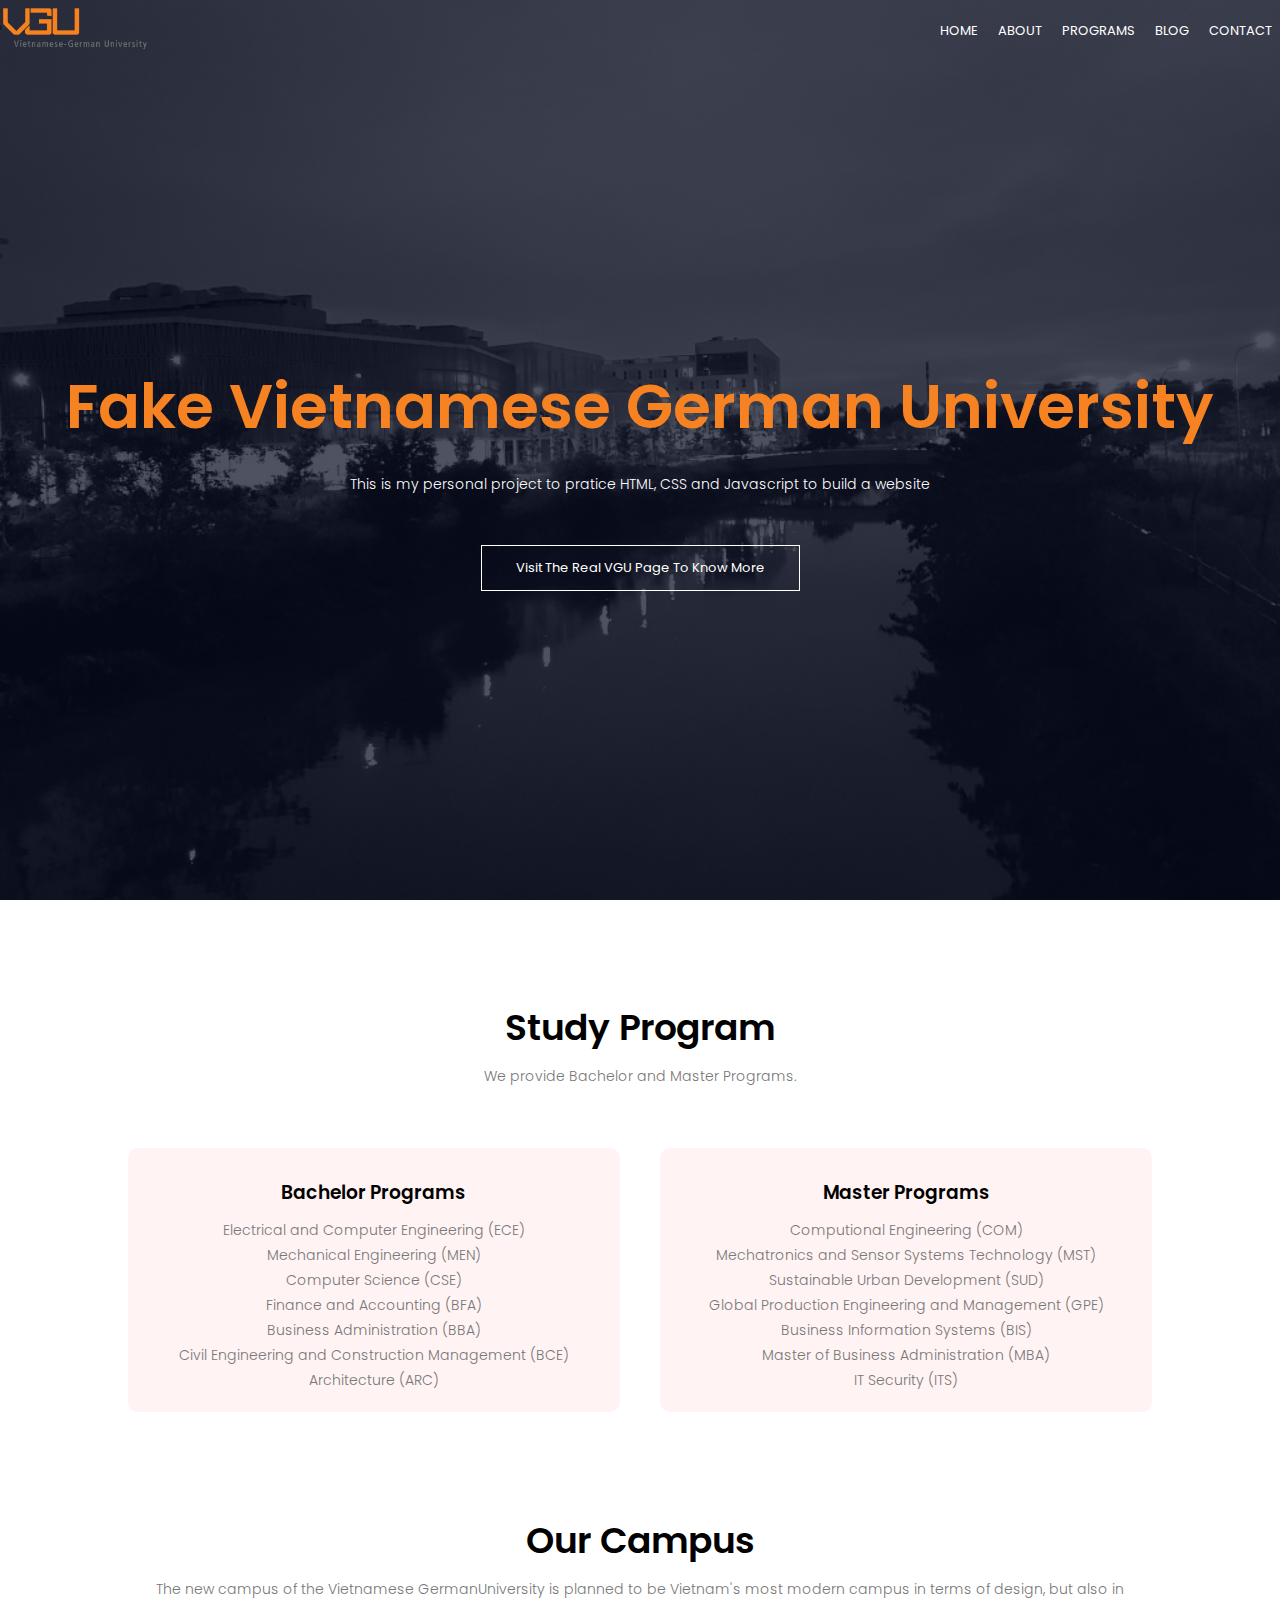
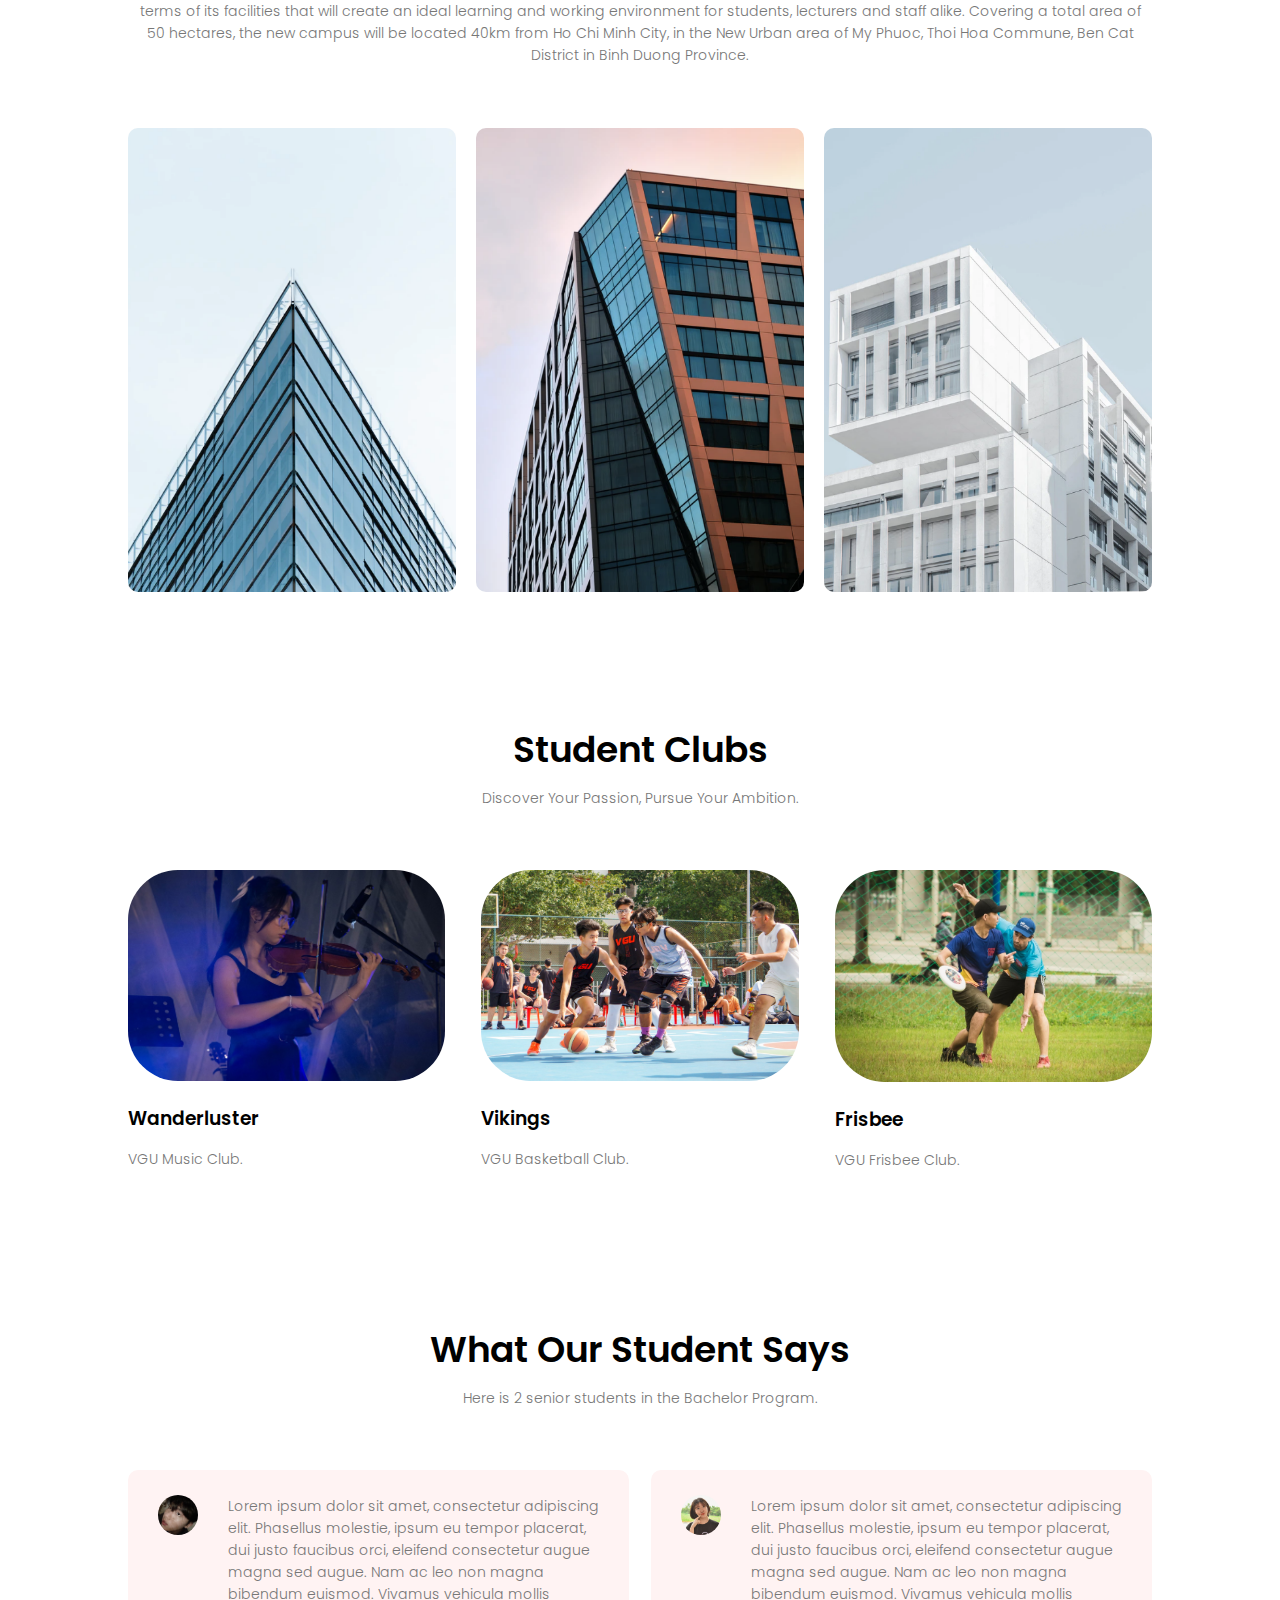
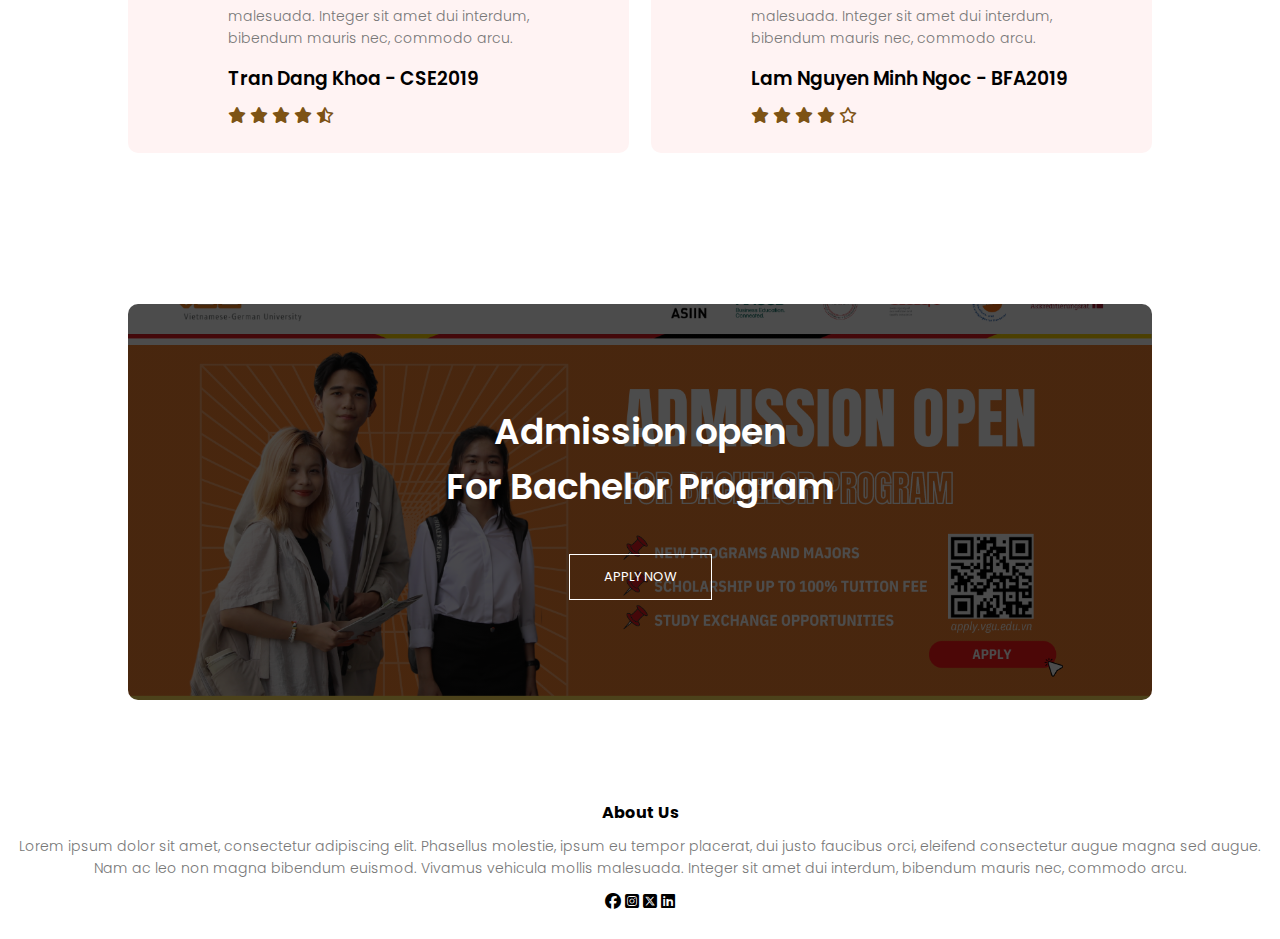
<file: index.html>
<!DOCTYPE html>
<html lang="en">
<head>
    <meta charset="UTF-8">
    <meta http-equiv="X-UA-Compatible" content="IE=edge">
    <meta name="viewport" content="width=device-width, initial-scale=1.0">
    <title>FAKE VGU</title>
    <link rel="stylesheet" href="style.css"> <!--Connect to style.css file-->
    <link rel="preconnect" href="https://fonts.googleapis.com"> <!--Preconnect to Font from Google Font-->
    <link rel="preconnect" href="https://fonts.gstatic.com" crossorigin> <!--Preconnect to Font from Google Font-->
    <link href="https://fonts.googleapis.com/css2?family=Poppins:ital,wght@0,100;0,200;0,300;0,400;0,600;0,700;1,100&display=swap" rel="stylesheet"> <!--Preconnect to Font from Google Font-->
    <link rel="stylesheet" href="https://cdnjs.cloudflare.com/ajax/libs/font-awesome/6.6.0/css/all.min.css"> <!--Connect to the font awesome website for icons (Search font awesome cdn)-->
</head>
<body>
    <section class="header">
        <nav>
            <a href="index.html"><img src="images/vgu_logo.png"></a>
            <div class="nav-links" id="navLinks">
                <i class="fa-solid fa-xmark" onclick="hideMenu()"></i>
                <ul>
                    <li><a href="index.html">HOME</a></li>
                    <li><a href="about.html">ABOUT</a></li>
                    <li><a href="course.html">PROGRAMS</a></li>
                    <li><a href="blog.html">BLOG</a></li>
                    <li><a href="contact.html">CONTACT</a></li>
                </ul>
            </div>
            <i class="fa-solid fa-bars" onclick="showMenu()"></i>
        </nav>
        <div class="text-box">
            <h1>Fake Vietnamese German University</h1>
            <p>This is my personal project to pratice HTML, CSS and Javascript to build a website</p><!--This tag is paragraph-->
            <a href="https://vgu.edu.vn/web/cms/home" class="hero-btn">Visit The Real VGU Page To Know More</a>
        </div>
    </section>

<!----------- Course ----------->
<section class="course">
    <h1>Study Program</h1>
    <p>We provide Bachelor and Master Programs.</p>
    <div class="row">
        <div class="course-col">
            <h3>Bachelor Programs</h3>
            <a href="">Electrical and Computer Engineering (ECE)</a>
            <br>
            <a href="">Mechanical Engineering (MEN)</a>
            <br>
            <a href="">Computer Science (CSE)</a>
            <br>
            <a href="">Finance and Accounting (BFA)</a>
            <br>
            <a href="">Business Administration (BBA)</a>
            <br>
            <a href="">Civil Engineering and Construction Management (BCE)</a>
            <br>
            <a href="">Architecture (ARC)</a>
        </div>
        <div class="course-col">
            <h3>Master Programs</h3>
            <a href="">Computional Engineering (COM)</a>
            <br>
            <a href="">Mechatronics and Sensor Systems Technology (MST)</a>
            <br>
            <a href="">Sustainable Urban Development (SUD)</a>
            <br>
            <a href="">Global Production Engineering and Management (GPE)</a>
            <br>
            <a href="">Business Information Systems (BIS)</a>
            <br>
            <a href="">Master of Business Administration (MBA)</a>
            <br>
            <a href="">IT Security (ITS)</a>
        </div>
    </div>
</section>

<!----------Campus---------->
<section class="campus">
    <h1>Our Campus</h1>
    <p>The new campus of the Vietnamese GermanUniversity is planned to be Vietnam's most modern campus in terms of design, 
        but also in terms of its facilities that will create an ideal learning and working environment for students, 
        lecturers and staff alike. Covering a total area of 50 hectares, the new campus will be located 40km from Ho Chi Minh City, 
        in the New Urban area of My Phuoc, Thoi Hoa Commune, Ben Cat District in Binh Duong Province.</p>

    <div class="row">
        <div class="campus-col">
            <img src="images/london.png">
            <div class="layer">
                <h3>ADMIN BUILDING</h3>
            </div>
        </div>
        <div class="campus-col">
            <img src="images/newyork.png">
            <div class="layer">
                <h3>LECTURE HALL</h3>
            </div>
        </div>
        <div class="campus-col">
            <img src="images/washington.png">
            <div class="layer">
                <h3>DORMITORY</h3>
            </div>
        </div>
    </div>
</section>

<!----------Student Clubs/Class name: facilities---------->
<section class="clubs">
    <h1>Student Clubs</h1>
    <p>Discover Your Passion, Pursue Your Ambition.</p>

    <div class="row">
        <div class="clubs-col">
            <img src="images/Wanderluster.jpg">
            <h3>Wanderluster</h3>
            <p>VGU Music Club. </p>
        </div>
        <div class="clubs-col">
            <img src="images/basketballclub.png">
            <h3>Vikings</h3>
            <p>VGU Basketball Club.</p>
        </div>
        <div class="clubs-col">
            <img src="images/Fisbee.jpg">
            <h3>Frisbee</h3>
            <p>VGU Frisbee Club.</p>
        </div>
    </div>
</section>

<!----------Testimonials---------->
<section class="testimonials">
    <h1>What Our Student Says</h1>
    <p>Here is 2 senior students in the Bachelor Program.</p>
    <div class="row">
        <div class="testimonials-col">
            <img src="images/Student 1.jpg">
            <div>
                <p>Lorem ipsum dolor sit amet, consectetur adipiscing elit. 
                    Phasellus molestie, ipsum eu tempor placerat, dui justo faucibus orci, eleifend consectetur augue magna sed augue. 
                    Nam ac leo non magna bibendum euismod. 
                    Vivamus vehicula mollis malesuada. Integer sit amet dui interdum, bibendum mauris nec, commodo arcu.
                </p>
                <h3>Tran Dang Khoa - CSE2019</h3>
                <i class="fa-solid fa-star"></i>
                <i class="fa-solid fa-star"></i>
                <i class="fa-solid fa-star"></i>
                <i class="fa-solid fa-star"></i>
                <i class="fa-regular fa-star-half-stroke"></i>
            </div>  
        </div>
        <div class="testimonials-col">
            <img src="images/Student 2.jpg">
            <div>
                <p>Lorem ipsum dolor sit amet, consectetur adipiscing elit. 
                    Phasellus molestie, ipsum eu tempor placerat, dui justo faucibus orci, eleifend consectetur augue magna sed augue. 
                    Nam ac leo non magna bibendum euismod. 
                    Vivamus vehicula mollis malesuada. Integer sit amet dui interdum, bibendum mauris nec, commodo arcu.
                </p>
                <h3>Lam Nguyen Minh Ngoc - BFA2019</h3>
                <i class="fa-solid fa-star"></i>
                <i class="fa-solid fa-star"></i>
                <i class="fa-solid fa-star"></i>
                <i class="fa-solid fa-star"></i>
                <i class="fa-regular fa-star"></i>
            </div>  
        </div>
    </div>
</section>

<!----Call To Action (CTA)---->
<section class="cta">
    <h1>Admission open<br>For Bachelor Program</h1>
    <a href="https://vgu.edu.vn/news?title=CALL-FOR-APPLICATIONS--FOR-ADMISSION-TO-BACHELORS-DEGREE-PROGRAMS-INTAKE-2024&id-bai-viet=8578986&pid=CmsHienThiBaiViet_WAR_cmsportlet_INSTANCE_agoLpZTgeq46&reCall=1" 
    class="hero-btn">APPLY NOW</a>
</section>

<!----Footer---->
<section class="footer">
    <h4>About Us</h4>
    <p>Lorem ipsum dolor sit amet, consectetur adipiscing elit. 
        Phasellus molestie, ipsum eu tempor placerat, dui justo faucibus orci, eleifend consectetur augue magna sed augue. 
        Nam ac leo non magna bibendum euismod.
        Vivamus vehicula mollis malesuada. Integer sit amet dui interdum, bibendum mauris nec, commodo arcu.
    </p>
    <div class="icons">
        <i class="fa-brands fa-facebook"></i>
        <i class="fa-brands fa-square-instagram"></i>
        <i class="fa-brands fa-square-x-twitter"></i>
        <i class="fa-brands fa-linkedin"></i>
    </div>

</section>

<!--Java Script for Toggle Menu-->
<script>
    var navLinks = document.getElementById("navLinks");
    function showMenu(){
        navLinks.style.right = "0";
    }
    function hideMenu(){
        navLinks.style.right = "-200px";
    }
</script>
</body>
</html>
</file>
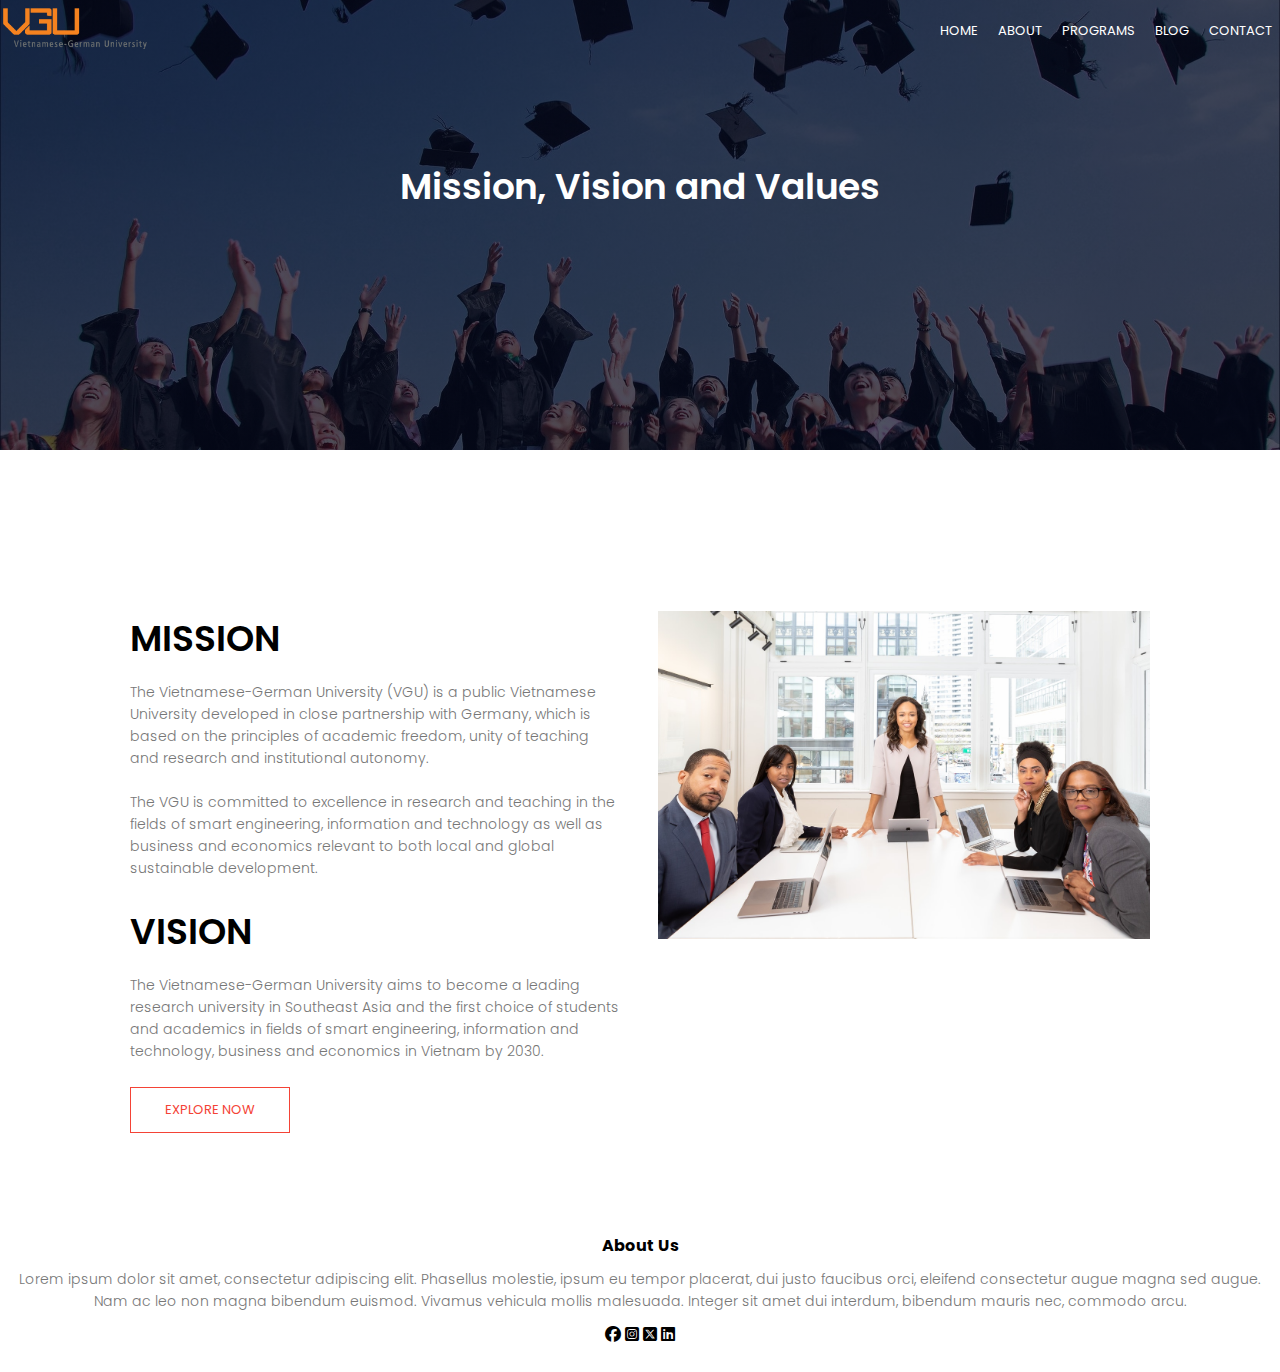
<file: about.html>
<!DOCTYPE html>
<html lang="en">
<head>
    <meta charset="UTF-8">
    <meta http-equiv="X-UA-Compatible" content="IE=edge">
    <meta name="viewport" content="width=device-width, initial-scale=1.0">
    <title>FAKE VGU</title>
    <link rel="stylesheet" href="style.css">
    <link rel="preconnect" href="https://fonts.googleapis.com">
    <link rel="preconnect" href="https://fonts.gstatic.com" crossorigin> <!--Font from Google Font-->
    <link href="https://fonts.googleapis.com/css2?family=Poppins:ital,wght@0,100;0,200;0,300;0,400;0,600;0,700;1,100&display=swap" rel="stylesheet"> <!--Font from Google Font-->
    <link rel="stylesheet" href="https://cdnjs.cloudflare.com/ajax/libs/font-awesome/6.6.0/css/all.min.css"> <!--Connect to the font awesome website for icons (Search font awesome cdn)-->
</head>
<body>
    <section class="sub-header">
        <nav>
            <a href="index.html"><img src="images/vgu_logo.png"></a>
            <div class="nav-links" id="navLinks">
                <i class="fa-solid fa-xmark" onclick="hideMenu()"></i>
                <ul>
                    <li><a href="index.html">HOME</a></li>
                    <li><a href="about.html">ABOUT</a></li>
                    <li><a href="course.html">PROGRAMS</a></li>
                    <li><a href="blog.html">BLOG</a></li>
                    <li><a href="contact.html">CONTACT</a></li>
                </ul>
            </div>
            <i class="fa-solid fa-bars" onclick="showMenu()"></i>
        </nav>
        <h1>Mission, Vision and Values</h1>
    </section>

<!--About Us content-->
<section class="about-us">
    <div class="row">
        <div class="about-col">
            <h1>MISSION</h1>
            <p>
                The Vietnamese-German University (VGU) is a public Vietnamese University developed in close partnership with Germany,
                which is based on the principles of academic freedom, unity of teaching and research and institutional autonomy.
                <br><br>
                The VGU is committed to excellence in research and teaching in the fields of smart engineering, information and technology
                as well as business and economics relevant to both local and global sustainable development.
            </p>
            <h1>VISION</h1>
            <p>
                The Vietnamese-German University aims to become a leading research university in Southeast Asia and the first choice of students and academics in fields of smart engineering,
                information and technology, business and economics in Vietnam by 2030.
            </p>
            <a href="" class="hero-btn red-btn">EXPLORE NOW</a>
        </div>
        <div class="about-col">
            <img src="images/about.jpg">
        </div>
    </div>
</section>
<!----Footer---->
<section class="footer">
    <h4>About Us</h4>
    <p>Lorem ipsum dolor sit amet, consectetur adipiscing elit. 
        Phasellus molestie, ipsum eu tempor placerat, dui justo faucibus orci, eleifend consectetur augue magna sed augue. 
        Nam ac leo non magna bibendum euismod.
        Vivamus vehicula mollis malesuada. Integer sit amet dui interdum, bibendum mauris nec, commodo arcu.
    </p>
    <div class="icons">
        <i class="fa-brands fa-facebook"></i>
        <i class="fa-brands fa-square-instagram"></i>
        <i class="fa-brands fa-square-x-twitter"></i>
        <i class="fa-brands fa-linkedin"></i>
    </div>

</section>

<!--Java Script for Toggle Menu-->
<script>
    var navLinks = document.getElementById("navLinks");
    function showMenu(){
        navLinks.style.right = "0";
    }
    function hideMenu(){
        navLinks.style.right = "-200px";
    }
</script>
</body>
</html>
</file>
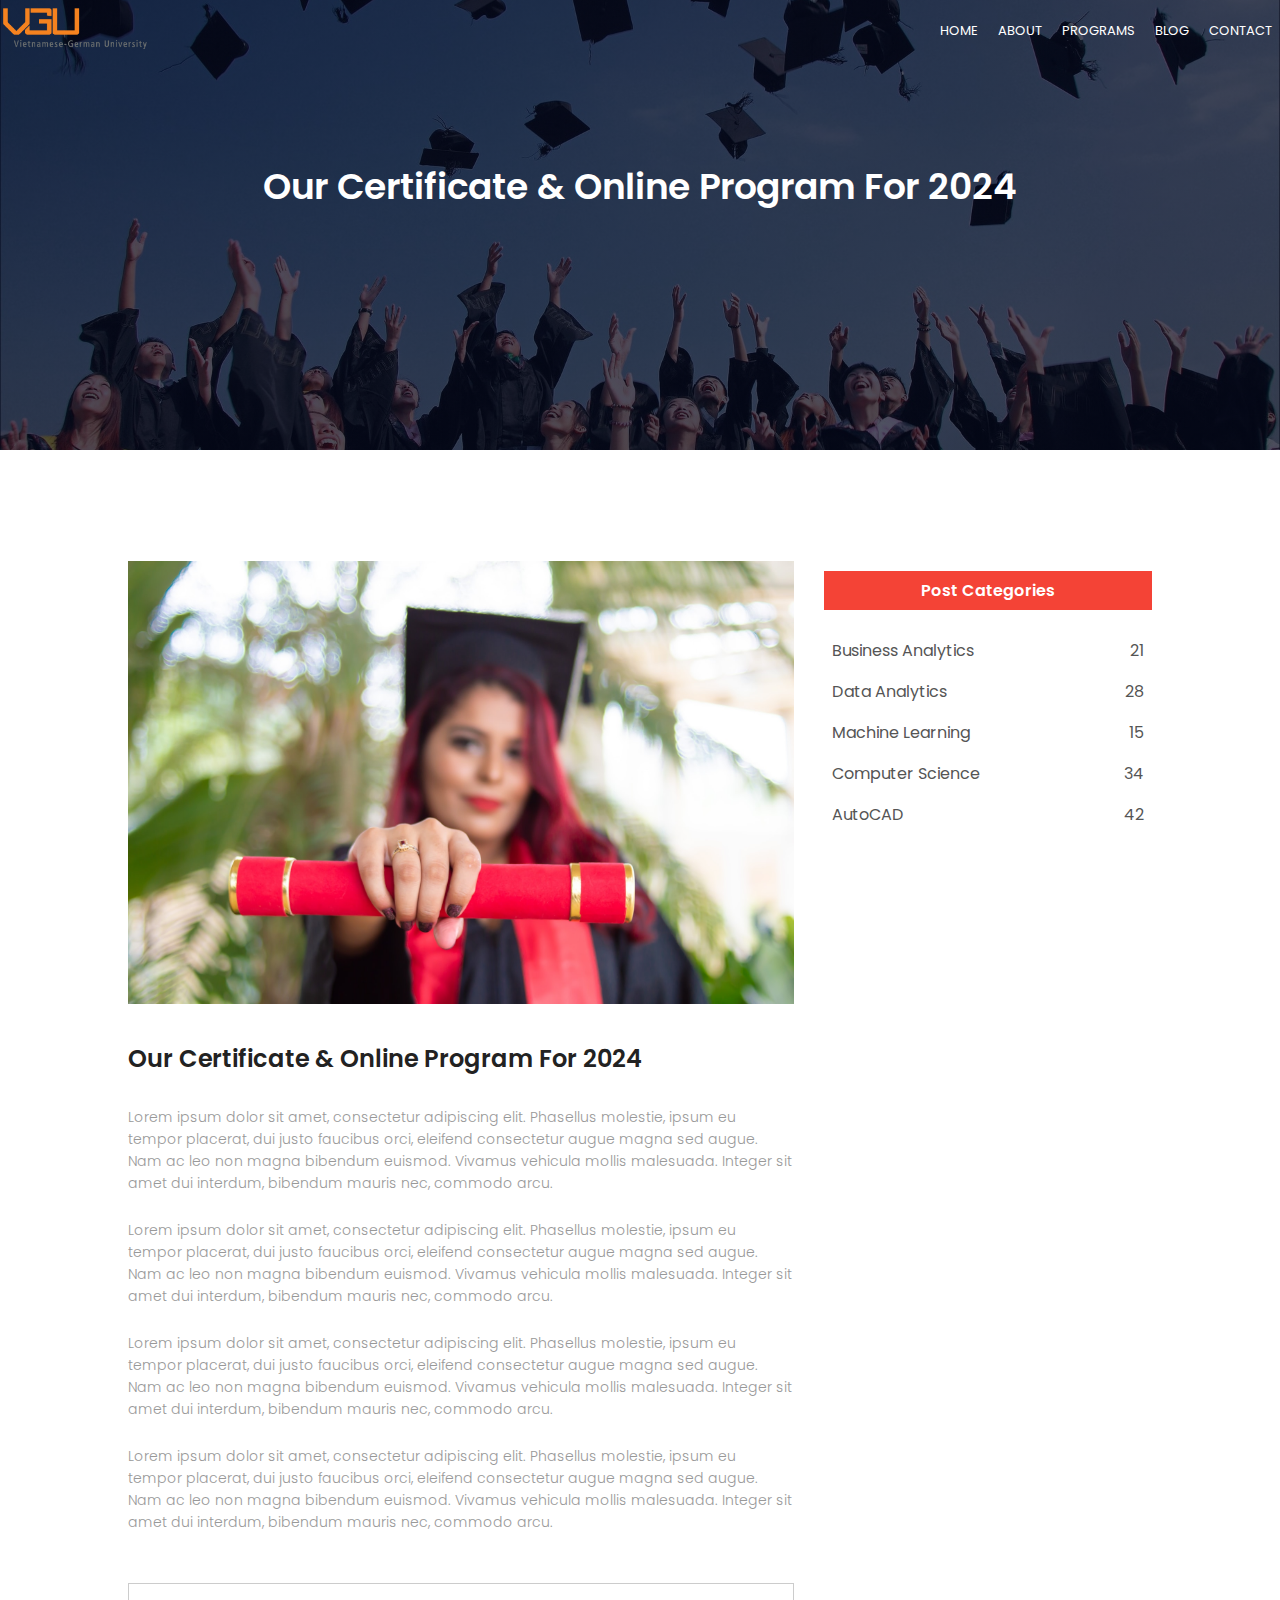
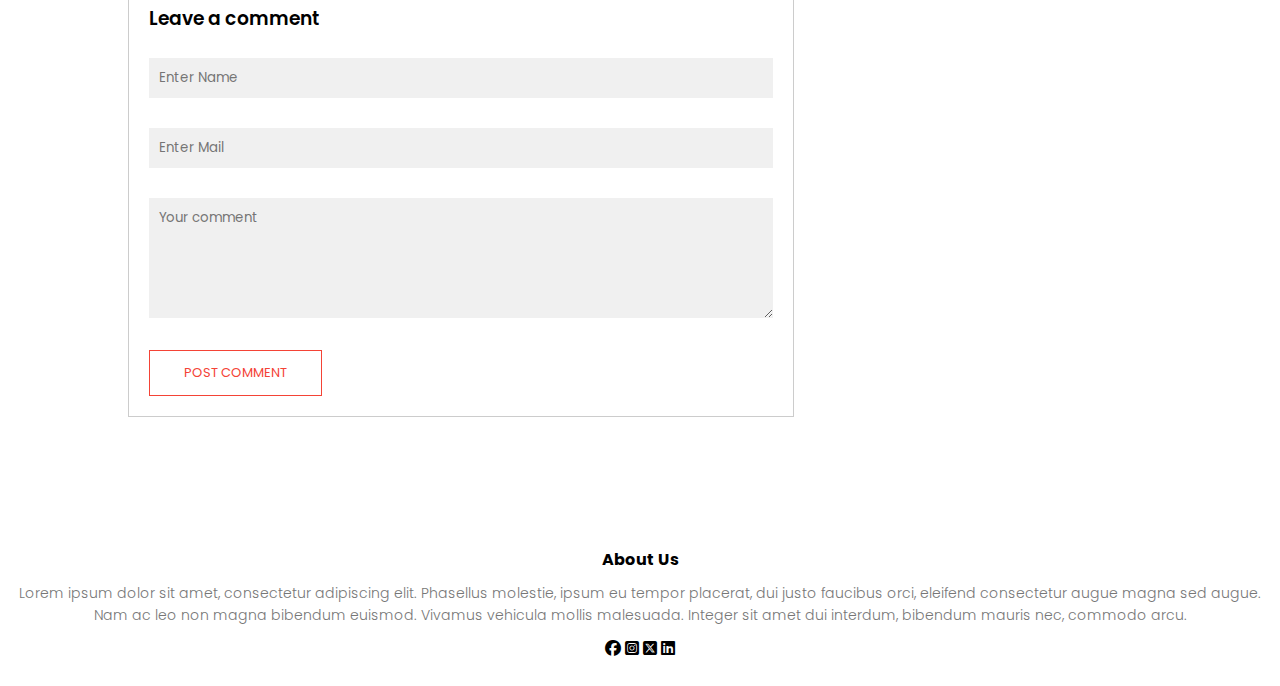
<file: blog.html>
<!DOCTYPE html>
<html lang="en">
<head>
    <meta charset="UTF-8">
    <meta http-equiv="X-UA-Compatible" content="IE=edge">
    <meta name="viewport" content="width=device-width, initial-scale=1.0">
    <title>FAKE VGU</title>
    <link rel="stylesheet" href="style.css">
    <link rel="preconnect" href="https://fonts.googleapis.com">
    <link rel="preconnect" href="https://fonts.gstatic.com" crossorigin> <!--Font from Google Font-->
    <link href="https://fonts.googleapis.com/css2?family=Poppins:ital,wght@0,100;0,200;0,300;0,400;0,600;0,700;1,100&display=swap" rel="stylesheet"> <!--Font from Google Font-->
    <link rel="stylesheet" href="https://cdnjs.cloudflare.com/ajax/libs/font-awesome/6.6.0/css/all.min.css"> <!--Connect to the font awesome website for icons (Search font awesome cdn)-->
</head>
<body>
    <section class="sub-header">
        <nav>
            <a href="index.html"><img src="images/vgu_logo.png"></a>
            <div class="nav-links" id="navLinks">
                <i class="fa-solid fa-xmark" onclick="hideMenu()"></i>
                <ul>
                    <li><a href="index.html">HOME</a></li>
                    <li><a href="about.html">ABOUT</a></li>
                    <li><a href="course.html">PROGRAMS</a></li>
                    <li><a href="blog.html">BLOG</a></li>
                    <li><a href="contact.html">CONTACT</a></li>
                </ul>
            </div>
            <i class="fa-solid fa-bars" onclick="showMenu()"></i>
        </nav>
        <h1>Our Certificate & Online Program For 2024</h1>
    </section>

<!--Blog Page content-->
<section class="blog-content">
    <div class="row">
        <div class="blog-left">
            <img src="images/certificate.jpg">
            <h2>Our Certificate & Online Program For 2024</h2>
            <p>
                Lorem ipsum dolor sit amet, consectetur adipiscing elit. 
                Phasellus molestie, ipsum eu tempor placerat, dui justo faucibus orci, eleifend consectetur augue magna sed augue. 
                Nam ac leo non magna bibendum euismod. 
                Vivamus vehicula mollis malesuada. Integer sit amet dui interdum, bibendum mauris nec, commodo arcu.
            </p>
            <br>
            <p>
                Lorem ipsum dolor sit amet, consectetur adipiscing elit. 
                Phasellus molestie, ipsum eu tempor placerat, dui justo faucibus orci, eleifend consectetur augue magna sed augue. 
                Nam ac leo non magna bibendum euismod. 
                Vivamus vehicula mollis malesuada. Integer sit amet dui interdum, bibendum mauris nec, commodo arcu.
            </p>
            <br>
            <p>
                Lorem ipsum dolor sit amet, consectetur adipiscing elit. 
                Phasellus molestie, ipsum eu tempor placerat, dui justo faucibus orci, eleifend consectetur augue magna sed augue. 
                Nam ac leo non magna bibendum euismod. 
                Vivamus vehicula mollis malesuada. Integer sit amet dui interdum, bibendum mauris nec, commodo arcu.
            </p>
            <br>
            <p>
                Lorem ipsum dolor sit amet, consectetur adipiscing elit. 
                Phasellus molestie, ipsum eu tempor placerat, dui justo faucibus orci, eleifend consectetur augue magna sed augue. 
                Nam ac leo non magna bibendum euismod. 
                Vivamus vehicula mollis malesuada. Integer sit amet dui interdum, bibendum mauris nec, commodo arcu.
            </p>

            <div class="comment-box">
                <h3>Leave a comment</h3>
                <form class="comment-form">
                    <input type="text" placeholder="Enter Name">
                    <input type="text" placeholder="Enter Mail">
                    <textarea rows="5" placeholder="Your comment"></textarea>
                    <button type="submit" class="hero-btn red-btn">POST COMMENT</button>
                </form>
            </div>

        </div>
        <div class="blog-right">
            <h3>Post Categories</h3>
            <div>
                <span>Business Analytics</span>
                <span>21</span>
            </div>
            <div>
                <span>Data Analytics</span>
                <span>28</span>
            </div>
            <div>
                <span>Machine Learning</span>
                <span>15</span>
            </div>
            <div>
                <span>Computer Science</span>
                <span>34</span>
            </div>
            <div>
                <span>AutoCAD</span>
                <span>42</span>
            </div>
        </div>
</section>

<!----Footer---->
<section class="footer">
    <h4>About Us</h4>
    <p>Lorem ipsum dolor sit amet, consectetur adipiscing elit. 
        Phasellus molestie, ipsum eu tempor placerat, dui justo faucibus orci, eleifend consectetur augue magna sed augue. 
        Nam ac leo non magna bibendum euismod.
        Vivamus vehicula mollis malesuada. Integer sit amet dui interdum, bibendum mauris nec, commodo arcu.
    </p>
    <div class="icons">
        <i class="fa-brands fa-facebook"></i>
        <i class="fa-brands fa-square-instagram"></i>
        <i class="fa-brands fa-square-x-twitter"></i>
        <i class="fa-brands fa-linkedin"></i>
    </div>

</section>

<!--Java Script for Toggle Menu-->
<script>
    var navLinks = document.getElementById("navLinks");
    function showMenu(){
        navLinks.style.right = "0";
    }
    function hideMenu(){
        navLinks.style.right = "-200px";
    }
</script>
</body>
</html>
</file>
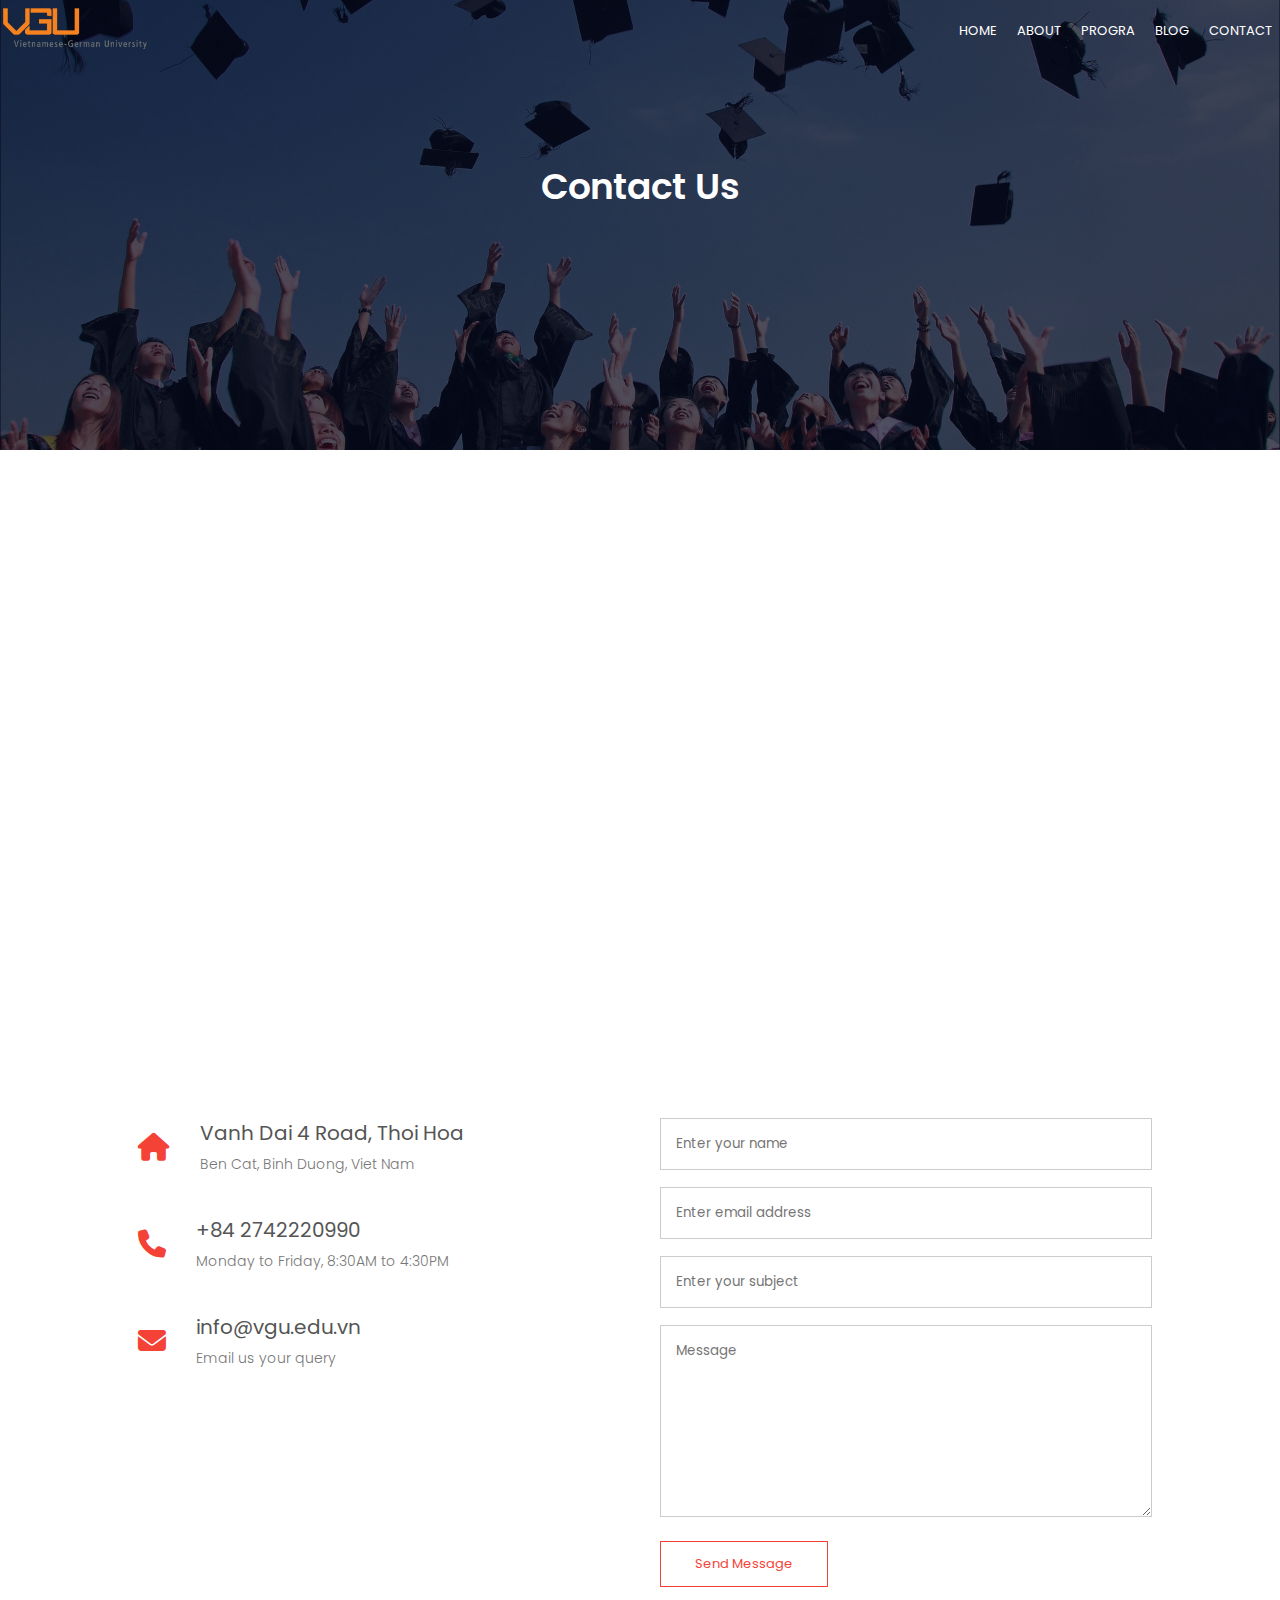
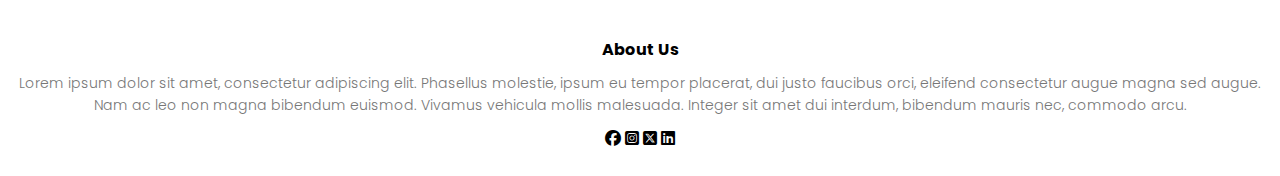
<file: contact.html>
<!DOCTYPE html>
<html lang="en">
<head>
    <meta charset="UTF-8">
    <meta http-equiv="X-UA-Compatible" content="IE=edge">
    <meta name="viewport" content="width=device-width, initial-scale=1.0">
    <title>FAKE VGU</title>
    <link rel="stylesheet" href="style.css">
    <link rel="preconnect" href="https://fonts.googleapis.com">
    <link rel="preconnect" href="https://fonts.gstatic.com" crossorigin> <!--Font from Google Font-->
    <link href="https://fonts.googleapis.com/css2?family=Poppins:ital,wght@0,100;0,200;0,300;0,400;0,600;0,700;1,100&display=swap" rel="stylesheet"> <!--Font from Google Font-->
    <link rel="stylesheet" href="https://cdnjs.cloudflare.com/ajax/libs/font-awesome/6.6.0/css/all.min.css"> <!--Connect to the font awesome website for icons (Search font awesome cdn)-->
</head>
<body>
    <section class="sub-header">
        <nav>
            <a href="index.html"><img src="images/vgu_logo.png"></a>
            <div class="nav-links" id="navLinks">
                <i class="fa-solid fa-xmark" onclick="hideMenu()"></i>
                <ul>
                    <li><a href="index.html">HOME</a></li>
                    <li><a href="about.html">ABOUT</a></li>
                    <li><a href="course.html">PROGRA</a></li>
                    <li><a href="blog.html">BLOG</a></li>
                    <li><a href="contact.html">CONTACT</a></li>
                </ul>
            </div>
            <i class="fa-solid fa-bars" onclick="showMenu()"></i>
        </nav>
        <h1>Contact Us</h1>
    </section>

<!--Contact us-->
<section class="location">
    <iframe src="https://www.google.com/maps/embed?pb=!1m18!1m12!1m3!1d3221.78359004044!2d106.60923537264387!3d11.107496960859365!2m3!1f0!2f0!3f0!3m2!1i1024!2i768!4f13.1!3m3!1m2!1s0x3174ce286d98ddc7%3A0xfa362a1ccda178aa!2sVietnamese%E2%80%93German%20University%20(VGU)!5e1!3m2!1sen!2s!4v1726803402789!5m2!1sen!2s" 
    width="600" height="450" style="border:0;" allowfullscreen="" loading="lazy" referrerpolicy="no-referrer-when-downgrade"></iframe>
</section>

<section class="contact-us">
    <div class="row">
        <div class="contact-col">
            <div>
                <i class="fa-solid fa-house"></i>
                <span>
                    <h5>Vanh Dai 4 Road, Thoi Hoa</h5>
                    <p>Ben Cat, Binh Duong, Viet Nam</p>
                </span>
            </div>
            <div>
                <i class="fa-solid fa-phone"></i>
                <span>
                    <h5>+84 2742220990</h5>
                    <p>Monday to Friday, 8:30AM to 4:30PM</p>
                </span>
            </div>
            <div>
                <i class="fa-solid fa-envelope"></i>
                <span>
                    <h5>info@vgu.edu.vn</h5>
                    <p>Email us your query</p>
                </span>
            </div>
        </div>
        <div class="contact-col">
            <form action="form handler.php" method="post">
                <input type="text" name="name" placeholder="Enter your name" required>
                <input type="email" name="email" placeholder="Enter email address" required>
                <input type="text" name="subject" placeholder="Enter your subject" required>
                <textarea rows="8" name="message" placeholder="Message" required></textarea>
                <button type="submit" class="hero-btn red-btn">Send Message</button>
            </form>
        </div>
    </div>
</section>

<!----Footer---->
<section class="footer">
    <h4>About Us</h4>
    <p>Lorem ipsum dolor sit amet, consectetur adipiscing elit. 
        Phasellus molestie, ipsum eu tempor placerat, dui justo faucibus orci, eleifend consectetur augue magna sed augue. 
        Nam ac leo non magna bibendum euismod.
        Vivamus vehicula mollis malesuada. Integer sit amet dui interdum, bibendum mauris nec, commodo arcu.
    </p>
    <div class="icons">
        <i class="fa-brands fa-facebook"></i>
        <i class="fa-brands fa-square-instagram"></i>
        <i class="fa-brands fa-square-x-twitter"></i>
        <i class="fa-brands fa-linkedin"></i>
    </div>

</section>

<!--Java Script for Toggle Menu-->
<script>
    var navLinks = document.getElementById("navLinks");
    function showMenu(){
        navLinks.style.right = "0";
    }
    function hideMenu(){
        navLinks.style.right = "-200px";
    }
</script>
</body>
</html>
</file>
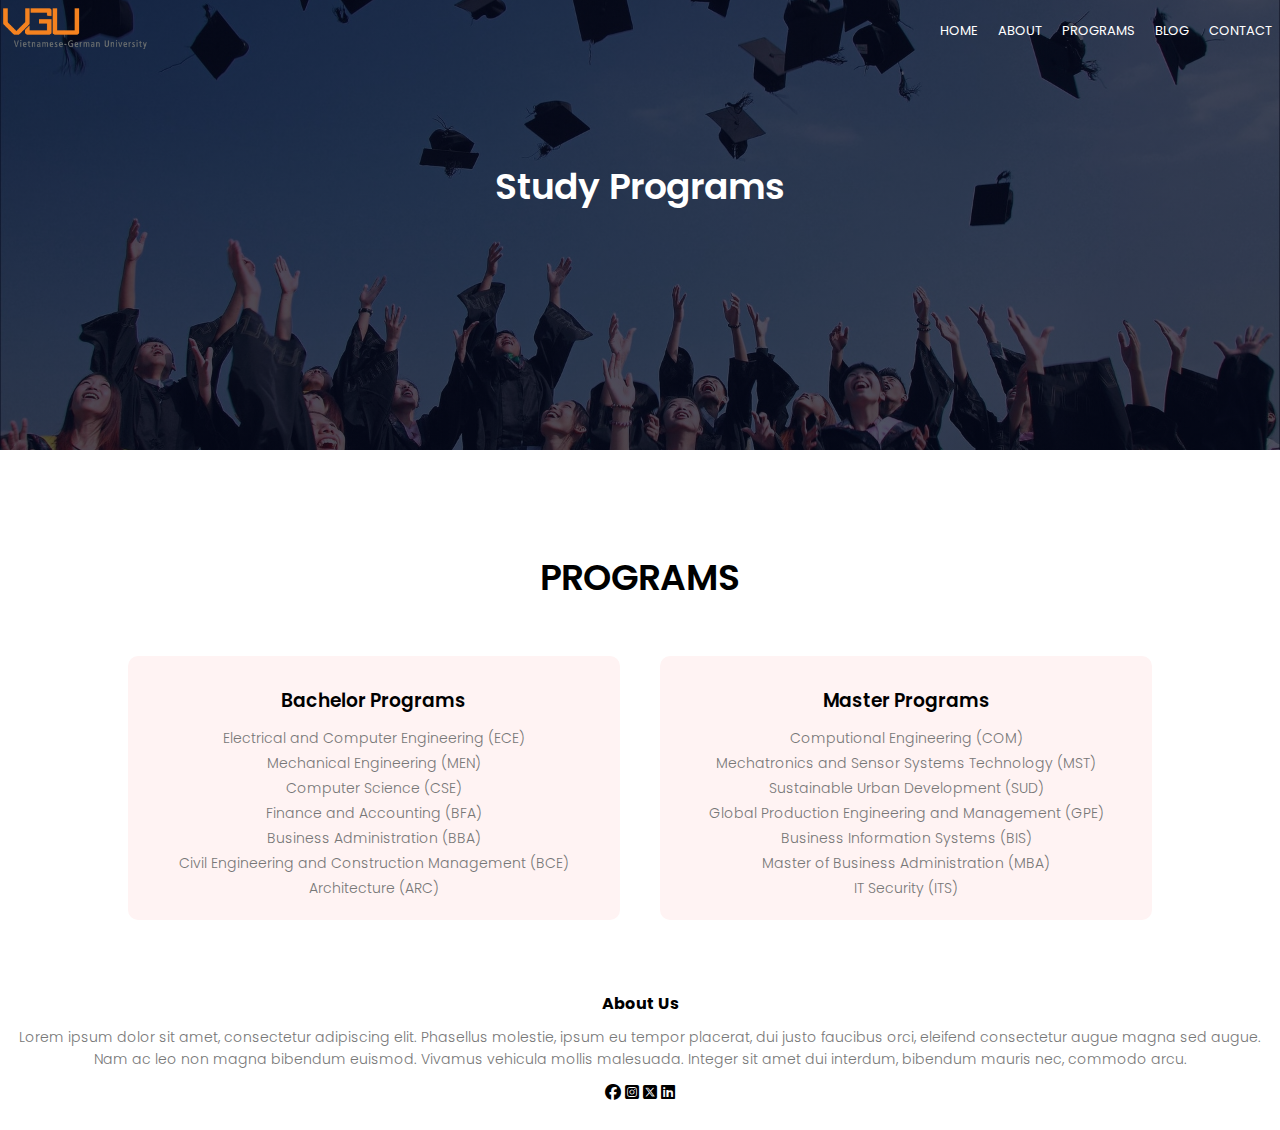
<file: course.html>
<!DOCTYPE html>
<html lang="en">
<head>
    <meta charset="UTF-8">
    <meta http-equiv="X-UA-Compatible" content="IE=edge">
    <meta name="viewport" content="width=device-width, initial-scale=1.0">
    <title>FAKE VGU</title>
    <link rel="stylesheet" href="style.css">
    <link rel="preconnect" href="https://fonts.googleapis.com">
    <link rel="preconnect" href="https://fonts.gstatic.com" crossorigin> <!--Font from Google Font-->
    <link href="https://fonts.googleapis.com/css2?family=Poppins:ital,wght@0,100;0,200;0,300;0,400;0,600;0,700;1,100&display=swap" rel="stylesheet"> <!--Font from Google Font-->
    <link rel="stylesheet" href="https://cdnjs.cloudflare.com/ajax/libs/font-awesome/6.6.0/css/all.min.css"> <!--Connect to the font awesome website for icons (Search font awesome cdn)-->
</head>
<body>
    <section class="sub-header">
        <nav>
            <a href="index.html"><img src="images/vgu_logo.png"></a>
            <div class="nav-links" id="navLinks">
                <i class="fa-solid fa-xmark" onclick="hideMenu()"></i>
                <ul>
                    <li><a href="index.html">HOME</a></li>
                    <li><a href="about.html">ABOUT</a></li>
                    <li><a href="course.html">PROGRAMS</a></li>
                    <li><a href="blog.html">BLOG</a></li>
                    <li><a href="contact.html">CONTACT</a></li>
                </ul>
            </div>
            <i class="fa-solid fa-bars" onclick="showMenu()"></i>
        </nav>
        <h1>Study Programs</h1>
    </section>

<!--Course-->
<section class="course">
    <h1>PROGRAMS</h1>
    <div class="row">
        <div class="course-col">
            <h3>Bachelor Programs</h3>
            <a href="">Electrical and Computer Engineering (ECE)</a>
            <br>
            <a href="">Mechanical Engineering (MEN)</a>
            <br>
            <a href="">Computer Science (CSE)</a>
            <br>
            <a href="">Finance and Accounting (BFA)</a>
            <br>
            <a href="">Business Administration (BBA)</a>
            <br>
            <a href="">Civil Engineering and Construction Management (BCE)</a>
            <br>
            <a href="">Architecture (ARC)</a>
        </div>
        <div class="course-col">
            <h3>Master Programs</h3>
            <a href="">Computional Engineering (COM)</a>
            <br>
            <a href="">Mechatronics and Sensor Systems Technology (MST)</a>
            <br>
            <a href="">Sustainable Urban Development (SUD)</a>
            <br>
            <a href="">Global Production Engineering and Management (GPE)</a>
            <br>
            <a href="">Business Information Systems (BIS)</a>
            <br>
            <a href="">Master of Business Administration (MBA)</a>
            <br>
            <a href="">IT Security (ITS)</a>
        </div>
    </div>
</section>

<!----Footer---->
<section class="footer">
    <h4>About Us</h4>
    <p>Lorem ipsum dolor sit amet, consectetur adipiscing elit. 
        Phasellus molestie, ipsum eu tempor placerat, dui justo faucibus orci, eleifend consectetur augue magna sed augue. 
        Nam ac leo non magna bibendum euismod.
        Vivamus vehicula mollis malesuada. Integer sit amet dui interdum, bibendum mauris nec, commodo arcu.
    </p>
    <div class="icons">
        <i class="fa-brands fa-facebook"></i>
        <i class="fa-brands fa-square-instagram"></i>
        <i class="fa-brands fa-square-x-twitter"></i>
        <i class="fa-brands fa-linkedin"></i>
    </div>

</section>

<!--Java Script for Toggle Menu-->
<script>
    var navLinks = document.getElementById("navLinks");
    function showMenu(){
        navLinks.style.right = "0";
    }
    function hideMenu(){
        navLinks.style.right = "-200px";
    }
</script>
</body>
</html>
</file>
<file: style.css>
*{
    margin: 0;
    padding: 0;
    font-family: 'Poppins', sans-serif;
} /*apply for all tags in html files*/
section.header
{
    min-height: 100vh;
    width: 100%;
    background-image: linear-gradient(rgba(4,9,30,0.7),rgba(4,9,30,0.7)), url(images/Background1.jpg);
    background-position: center;
    background-size: cover;
    position: relative;
}
nav
{
    display: flex;
    padding: 2% 6;
    justify-content: space-between;
    align-items: center;
}
nav img
{
    width: 150px;
    padding-top: 5px;
}
div.nav-links
{
    flex: 1;
    text-align: right;
}
div.nav-links ul li
{
    list-style: none;
    display: inline-block;
    padding: 8px;
    position: relative;
}
div.nav-links ul li a
{
    color: #fff;
    text-decoration: none;
    font-size: 13px;
}
div.nav-links ul li::after
{
    content: '';
    width: 0%;
    height: 2px;
    background: #f44336;
    display: block;
    margin: auto;
    transition: 0.2s;
}
.nav-links ul li:hover::after
{
    width: 100%;
}
div.nav-links ul li::before
{
    content: '';
    width: 0%;
    height: 2px;
    background: rgb(247, 130, 34);
    display: block;
    margin: auto;
    transition: 0.2s;
}
.nav-links ul li:hover::before
{
    width: 100%;
}
.text-box
{
    width: 100%; /*When use px, when use %*/
    color: rgb(247, 130, 34);
    position: absolute;
    top: 40%;
    transform: translate(-50%, -50);
    text-align: center;
}
.text-box h1
{
    font-size: 62px;
}
.text-box p
{
    margin: 10px 0 40px;
    font-size: 14px;
    color: #fff;
}
.hero-btn
{
    display: inline-block;
    text-decoration: none;
    color: #fff;
    border: 1px solid #fff;
    padding: 12px 34px;
    font-size: 13px;
    background: transparent;
    position: relative;
    cursor: pointer;
}
.hero-btn:hover
{
    border: 1px solid rgb(247, 130, 34);
    background: rgb(247, 130, 34);
    transition: 0.5s;
}
nav .fa-solid{
    display: none;
}
@media(max-width: 700px)
{
    .text-box h1
    {
        font-size: 20px;
    }
    .nav-links ul li{
        display: block;
    }
    .nav-links{
        position: fixed;
        background: #f44336;
        height: 150vh;
        width: 150px;
        top: 0;
        right: 0;
        text-align: left;
        z-index: 2;
        transition: 1s; 
    }
    nav .fa-solid{
        display: block;
        color: #fff;
        margin: 10px;
        font-size: 22px;
        cursor: pointer;
    }
    .nav-links ul{
        padding: 30px;
    }
}

/*----course----*/
.course{
    width: 80%;
    margin: auto;
    text-align: center;
    padding-top: 100px;
}
h1{
    font-size: 36px;
    font-weight: 600;
}

p{
    color: #777;
    font-size: 14px;
    font-weight: 300;
    line-height: 22px;
    padding: 10px;
}

.course-col a{
    color: #777;
    font-size: 14px;
    font-weight: 300;
    line-height: 22px;
    padding: 10px;
    text-decoration: none;
}

.course a:hover
{
    color:rgb(247, 130, 34);
}

.row{
    margin-top: 5%;
    display: flex;
    justify-content: space-between;
}
.course-col{
    flex-basis: 48%;
    background: #fff3f3;
    border-radius: 10px;
    margin-bottom: 5%;
    padding: 20px 12px;
    box-sizing: border-box;
}
h3{
    text-align: center;
    font-weight: 600;
    margin: 10px 0;
}
.course-col:hover{
    box-shadow: 0 0 20px 0 rgb(0, 0, 0, 0.2);

}

@media(max-width: 700px){ /*We can put the in the @media above, dont need to seperate like this */
    .row{
        flex-direction: column;
    }
}

/*-------------Campus------------*/
.campus{
    width: 80%;
    margin: auto;
    text-align: center;
    padding-top: 50px;
}
.campus-col{
    flex-basis: 32%;
    border-radius: 10px;
    margin-bottom: 30px;
    position: relative;
    overflow: hidden;
}
.campus-col img{
    width: 100%;
    display: block;
}
.layer{
    background: transparent;
    height: 100%;
    width: 100%;
    position: absolute;
    top: 0;
    left: 0;
}
.layer:hover{
    background:rgb(247, 130, 34, 0.7);;
}
.layer h3{
    width: 100%;
    font-weight: 500;
    color: #fff;
    font-size: 26px;
    bottom: 0;
    left: 50%;
    transform: translateX(-50%);
    position: absolute;
    opacity: 0;
    transition: 0.5s;
}
.layer:hover h3{
    bottom: 49%;
    opacity: 1;
}

/*-----Facilities-----*/
.clubs{
    width: 80%;
    margin: auto;
    text-align: center;
    padding-top: 100px;
}
.clubs-col{
    flex-basis: 31%;
    border-radius: 10px;
    margin-bottom: 5%;
    text-align: left;
}
.clubs-col img{
    width: 100%;
    border-radius: 50px;
}
.clubs-col p{
    padding: 0;
}
.clubs-col h3{
    margin-top: 16px;
    margin-bottom: 15px;
    text-align: left;
}

/*Testimonials*/
.testimonials{
    width: 80%;
    margin: auto;
    padding-top: 100px;
    text-align: center;
}
.testimonials-col{
    flex-basis: 44%;
    border-radius: 10px;
    margin-bottom: 5%;
    text-align: left;
    background: #fff3f3;
    padding: 25px;
    cursor: pointer;
    display: flex;
}
.testimonials-col img{
    height: 40px;
    margin-left: 5px;
    margin-right: 30px;
    border-radius: 50%;
}
.testimonials-col p{
    padding: 0;
}
.testimonials-col h3{
    margin-top: 15px;
    text-align: left;
}
.testimonials-col .fa-solid{
    color: rgb(125, 83, 21);
}
.testimonials-col .fa-regular{
    color: rgb(125, 83, 21);
}
@media(max-width: 700px)
{
    .testimonials-col img{
        margin-left: 5px;
        margin-right: 30px;
    }
}

/*-----Call to action-----*/
.cta{
    margin: 100px auto;
    width: 80%;
    background-image: linear-gradient(rgba(0,0,0,0.7), rgba(0,0,0,0.7)), url(images/BachelorApply.png);
    background-position: center;
    background-size: cover;
    border-radius: 10px;
    text-align: center;
    padding: 100px 0;
}

.cta h1{
    color: #fff;
    margin-bottom: 40px;
    padding: 0;
}

@media(max-width: 700px){
    .cta h1{
        font-size: 24px;
    }
}

/*-----Footer------*/
.footer{
    margin-bottom: 25px;
    margin-top: 20px;
    font-weight: 600;
    text-align: center;
}

/*----------About Us Page----------*/
.sub-header{
    height: 50vh;
    width: 100%;
    background-image: linear-gradient(rgba(4, 9, 30, 0.7), rgba(4, 9, 30, 0.7)), url(images/background.jpg);
    background-position: center;
    background-size: cover;
    text-align: center;
    color:#fff;
}

.sub-header h1{
    margin-top: 100px;
}

.about-us{
    width: 80%;
    margin: auto;
    padding-top: 80px;
    padding-bottom: 50px;
}

.about-col{
    flex-basis: 48%;
    padding: 30px 2px;
}

.about-col img{
    width: 100%;
}

.about-col h1{
    padding-top: 0;
}

.about-col p{
    padding: 15px 0 25px;
}

.red-btn{
    border: 1px solid #f44336;
    background: transparent;
    color: #f44336;
}

.red-btn:hover{
    color: #fff
}

/*----------Course----------*/
.blog-content{
    width: 80%;
    margin: auto;
    padding: 60px 0;
}

.blog-left{
    flex-basis: 65%;
}

.blog-left img{
    width: 100%
}

.blog-left h2{
    color: #222;
    font-weight: 600;
    margin: 30px 0;
}

.blog-left p{
    color: #999;
    padding: 0;
}

.blog-right{
    flex-basis: 32%;
}

.blog-right h3{
    background: #f44336;
    color: #fff;
    padding: 7px 0;
    font-size: 16px;
    margin-bottom: 20px;
}

.blog-right div{
    display: flex;
    align-items: center;
    justify-content: space-between;
    color: #555;
    padding: 8px;
    box-sizing: border-box;
}

.comment-box{
    border: 1px solid #ccc;
    margin: 50px 0;
    padding: 10px 20px;
}

.comment-box h3{
    text-align: left;
}

.comment-form input, .comment-form textarea{
    width: 100%;
    padding: 10px;
    margin: 15px 0;
    box-sizing: border-box;
    border: none;
    outline: none;
    background: #f0f0f0;
}

.comment-form button{
    margin: 10px 0;
}

@media(max-width: 700px)
{
    .sub-header h1{
        font-size: 24px;
    }
}

/*-----Contact Us------*/

.location{
    width: 80%;
    margin: auto;
    padding: 80px 0;
}

.location iframe{
    width: 100%;
}

.contact-us{
    width: 80%;
    margin: auto;
}

.contact-col{
    flex-basis: 48%;
    margin-bottom: 30px;
}

.contact-col div{
    display: flex;
    align-items: center;
    margin-bottom: 40px;
}

.contact-col div .fa-solid{
    font-size: 28px;
    color: #f44336;
    margin: 10px;
    margin-right: 30px;
}

.contact-col div p{
    padding: 0;
}

.contact-col div h5{
    font-size: 20px;
    margin-bottom: 5px;
    color: 5px;
    color: #555;
    font-weight: 400;
}

.contact-col input, .contact-col textarea{
    width: 100%;    
    padding: 15px;
    margin-bottom: 17px;
    outline: none;
    border: 1px solid #ccc;
    box-sizing: border-box;
}
</file>
